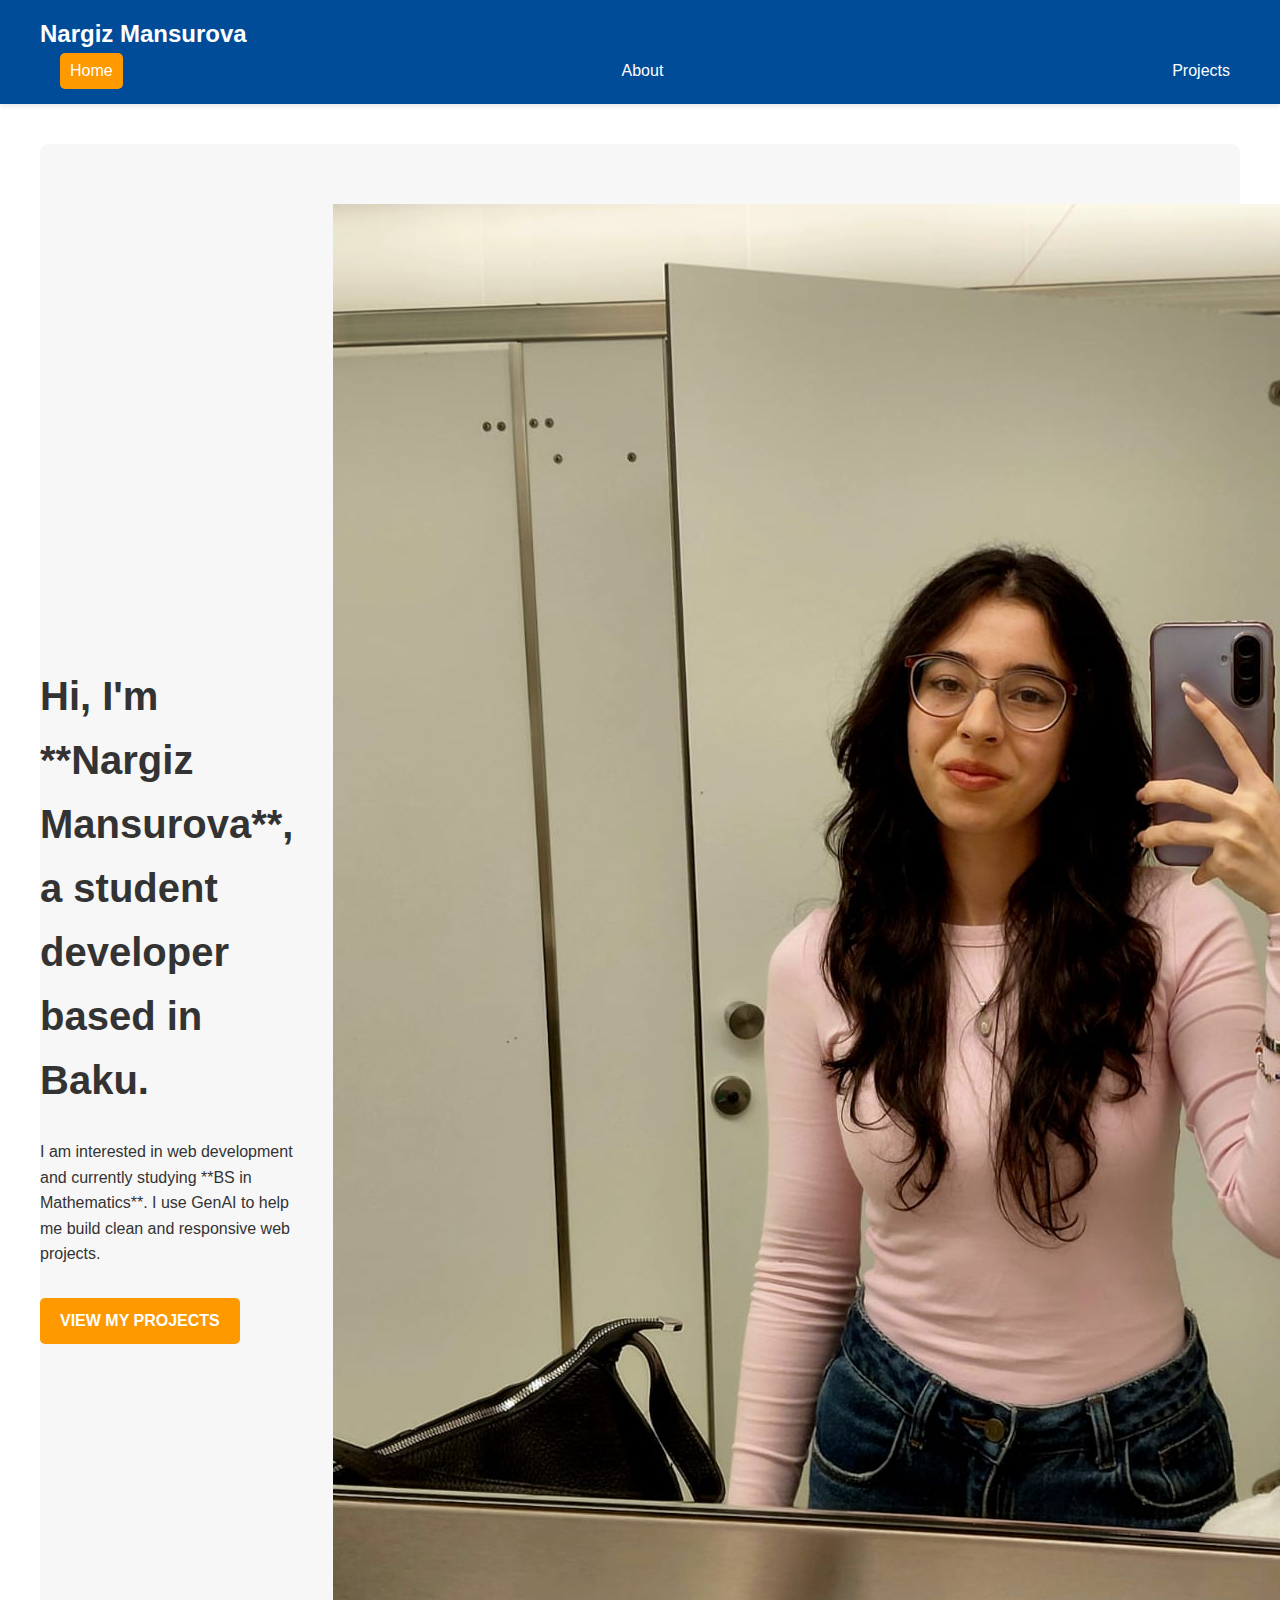
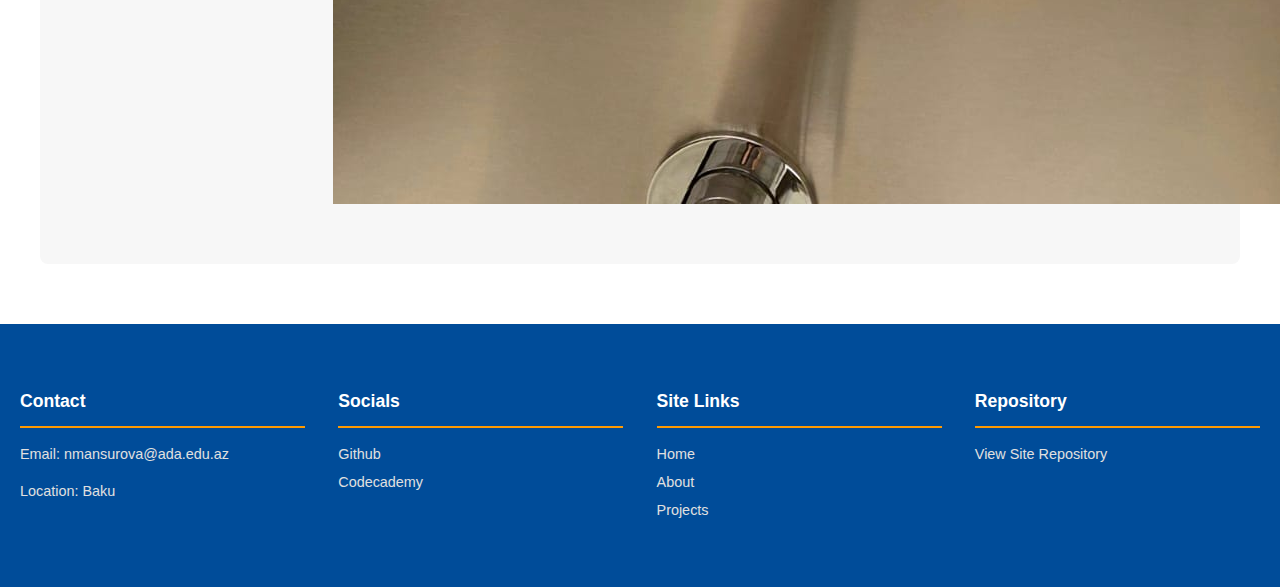
<file: index.html>
<!DOCTYPE html>
<html lang="en">
<head>
    <meta charset="UTF-8">
    <meta name="viewport" content="width=device-width, initial-scale=1.0">
    <title>Nargiz Mansurova - Portfolio</title>
    <link rel="stylesheet" href="css/style.css"> 
    
    <link rel="stylesheet" 
          href="https://cdnjs.cloudflare.com/ajax/libs/font-awesome/6.5.1/css/all.min.css" 
          integrity="sha512-DTOQO9RWCH3ppGqcWaEA1BIZOC6xxalwEsw9c2QQeAIftl+Vegovlnee1c9QX4TctnWMn13TZye+giMm8e2LwA==" 
          crossorigin="anonymous" 
          referrerpolicy="no-referrer"
    />
    
</head>
<body>

    <header class="main-header">
        <div class="logo">Nargiz Mansurova</div>
        <nav class="main-nav">
            <a href="index.html" class="active">Home</a>
            <a href="about.html">About</a>
            <a href="projects.html">Projects</a>
        </nav>
    </header>

    <main class="content-wrapper">
        <section class="hero-section">
            <div class="hero-text">
                <h1>Hi, I'm **Nargiz Mansurova**, a student developer based in Baku.</h1>
                <p>I am interested in web development and currently studying **BS in Mathematics**. I use GenAI to help me build clean and responsive web projects.</p>
                <a href="projects.html" class="cta-button">View My Projects</a>
            </div>
            
            <div class="hero-image">
                <img src="images/profile.jpg" alt="Nargiz Mansurova - Profile Picture" class="hero-profile-pic">
            </div>
            </section>
    </main>

    <footer class="main-footer">
        <div class="footer-col">
            <h4>Contact</h4>
            <p>Email: nmansurova@ada.edu.az</p>
            <p>Location: Baku</p>
        </div>
        
        <div class="footer-col social-links"> 
            <h4>Socials</h4>
            
            <a href="https://github.com/mansurovanergiz2008-debug" target="_blank" title="GitHub Profile">
                <i class="fab fa-github fa-2x"></i> 
                <span class="icon-label">Github</span>
            </a> 
            
            <a href="https://www.codecademy.com/profiles/object2354502277" target="_blank" title="Codecademy Profile">
                <i class="fas fa-graduation-cap fa-2x"></i> 
                <span class="icon-label">Codecademy</span>
            </a>
            
        </div>
        
        <div class="footer-col">
            <h4>Site Links</h4>
            <a href="index.html">Home</a>
            <a href="about.html">About</a>
            <a href="projects.html">Projects</a>
        </div>
        <div class="footer-col">
            <h4>Repository</h4>
            <a href="https://github.com/mansurovanergiz2008-debug/my-personal-website" target="_blank">View Site Repository</a>
        </div>
    </footer>

</body>
</html>
</file>
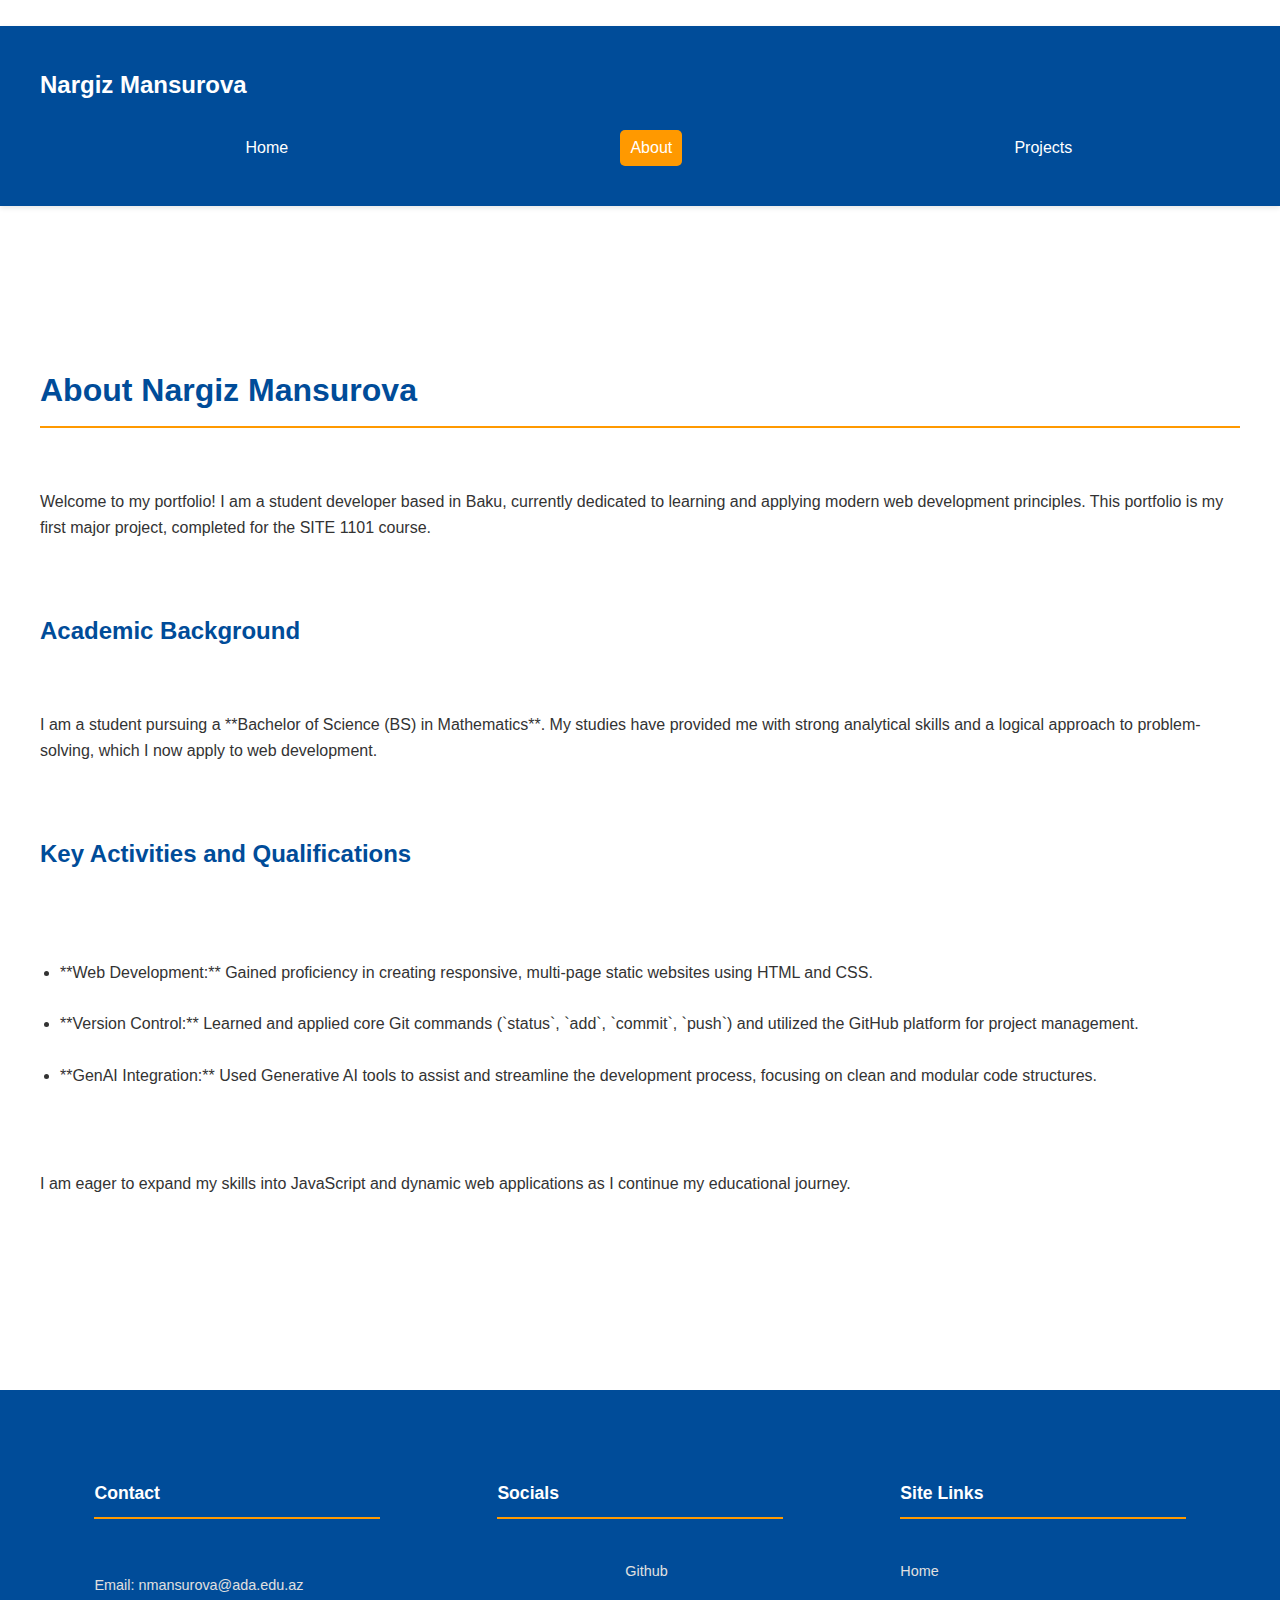
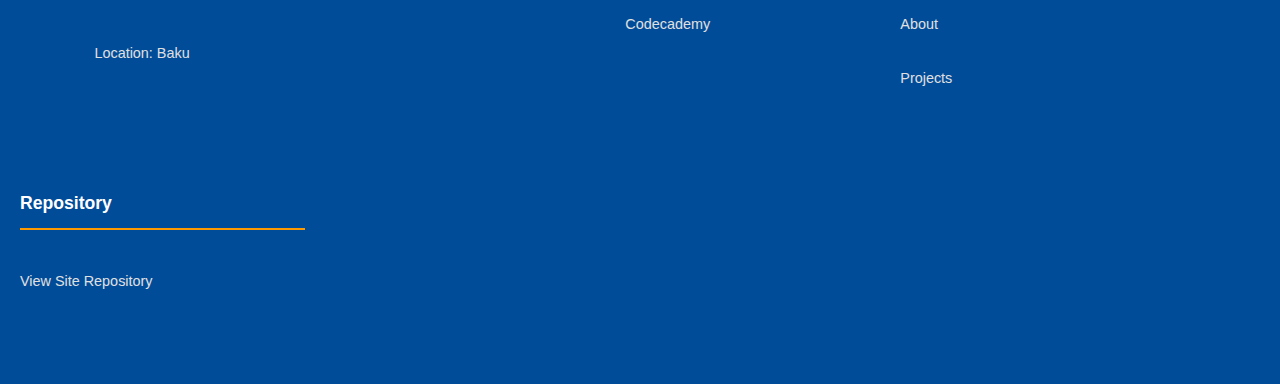
<file: about.html>
<!DOCTYPE html>
<html lang="en">
<head>
    <meta charset="UTF-8">
    <meta name="viewport" content="width=device-width, initial-scale=1.0">
    <title>Nargiz Mansurova - About</title>
    <link rel="stylesheet" href="css/style.css"> 
    <link rel="stylesheet" 
          href="https://cdnjs.cloudflare.com/ajax/libs/font-awesome/6.5.1/css/all.min.css" 
          integrity="sha512-DTOQO9RWCH3ppGqcWaEA1BIZOC6xxalwEsw9c2QQeAIftl+Vegovlnee1c9QX4TctnWMn13TZye+giMm8e2LwA==" 
          crossorigin="anonymous" 
          referrerpolicy="no-referrer"
    />
</head>
<body>

    <header class="main-header">
        <div class="logo">Nargiz Mansurova</div>
        <nav class="main-nav">
            <a href="index.html">Home</a>
            <a href="about.html" class="active">About</a>
            <a href="projects.html">Projects</a>
        </nav>
    </header>

    <main class="content-wrapper">
        <section class="page-content">
            <h1>About Nargiz Mansurova</h1>
            <p>Welcome to my portfolio! I am a student developer based in Baku, currently dedicated to learning and applying modern web development principles. This portfolio is my first major project, completed for the SITE 1101 course.</p>

            <h2>Academic Background</h2>
            <p>I am a student pursuing a **Bachelor of Science (BS) in Mathematics**. My studies have provided me with strong analytical skills and a logical approach to problem-solving, which I now apply to web development.</p>

            <h2>Key Activities and Qualifications</h2>
            <ul>
                <li>**Web Development:** Gained proficiency in creating responsive, multi-page static websites using HTML and CSS.</li>
                <li>**Version Control:** Learned and applied core Git commands (`status`, `add`, `commit`, `push`) and utilized the GitHub platform for project management.</li>
                <li>**GenAI Integration:** Used Generative AI tools to assist and streamline the development process, focusing on clean and modular code structures.</li>
            </ul>

            <p>I am eager to expand my skills into JavaScript and dynamic web applications as I continue my educational journey.</p>
        </section>
    </main>

    <footer class="main-footer">
        <div class="footer-col">
            <h4>Contact</h4>
            <p>Email: nmansurova@ada.edu.az</p>
            <p>Location: Baku</p>
        </div>
        <div class="footer-col social-links"> 
            <h4>Socials</h4>             <a href="https://github.com/mansurovanergiz2008-debug" target="_blank" title="GitHub Profile">
                <i class="fab fa-github fa-2x"></i> 
                <span class="icon-label">Github</span>
            </a> 
            
            <a href="https://www.codecademy.com/profiles/object2354502277" target="_blank" title="Codecademy Profile">
                <i class="fas fa-graduation-cap fa-2x"></i> 
                <span class="icon-label">Codecademy</span>
            </a>
        </div>
        <div class="footer-col">
            <h4>Site Links</h4>
            <a href="index.html">Home</a>
            <a href="about.html" class="active">About</a>
            <a href="projects.html">Projects</a>
        </div>
        <div class="footer-col">
            <h4>Repository</h4>
                        <a href="https://github.com/mansurovanergiz2008-debug/my_website" target="_blank">View Site Repository</a>
        </div>
    </footer>

</body>
</html>
</file>
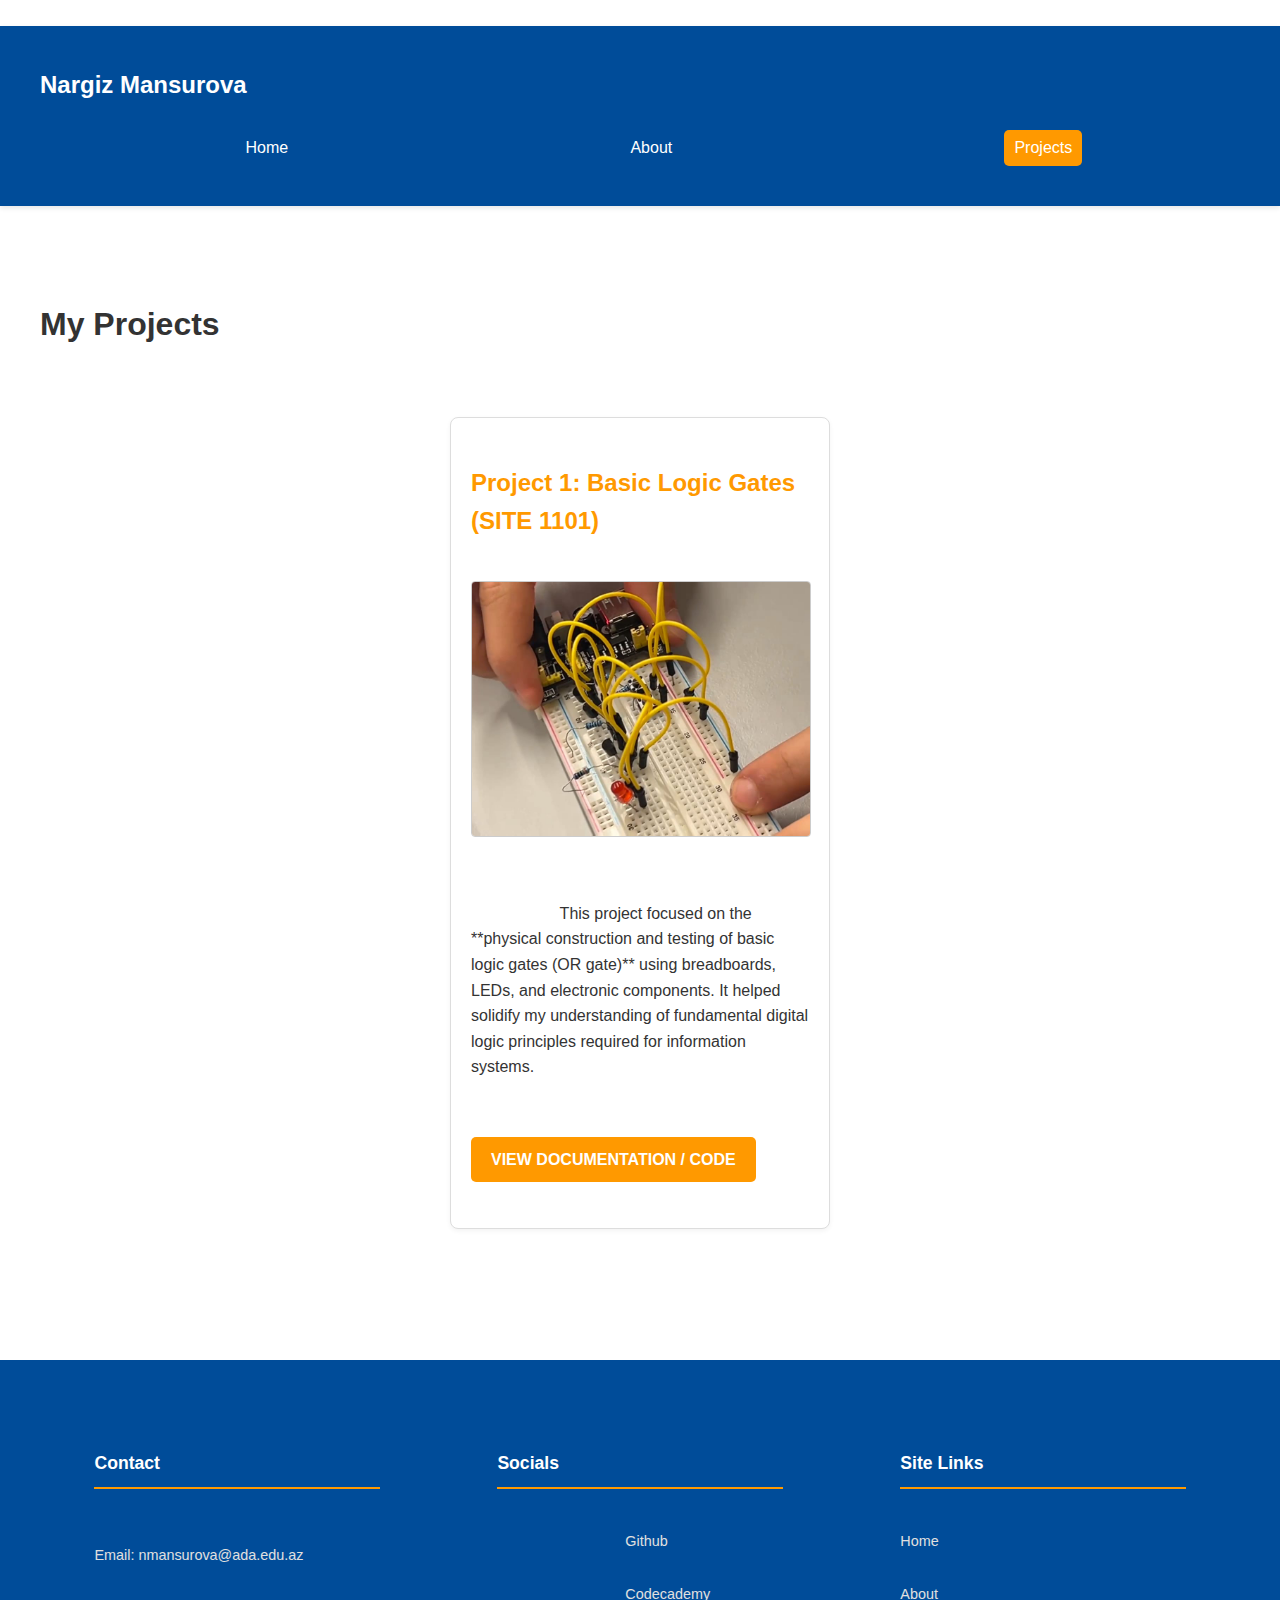
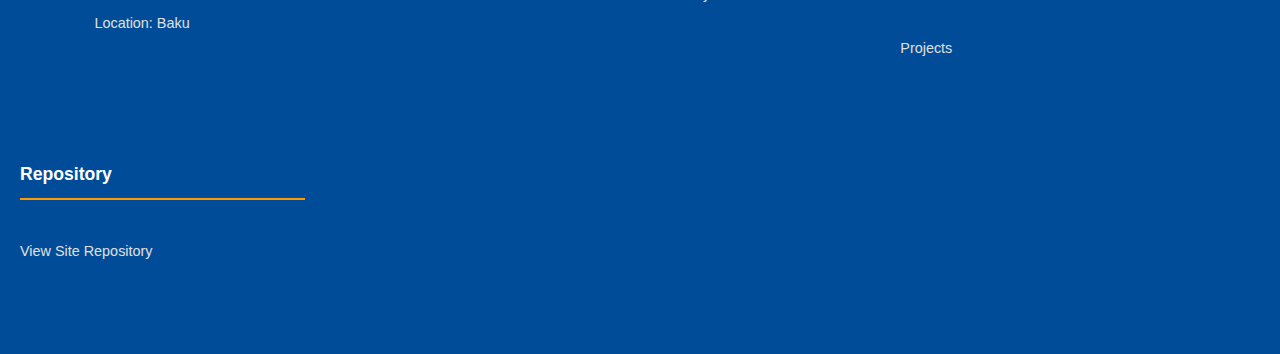
<file: projects.html>
<!DOCTYPE html>
<html lang="en">
<head>
    <meta charset="UTF-8">
    <meta name="viewport" content="width=device-width, initial-scale=1.0">
    <title>Nargiz Mansurova - Projects</title>
    <link rel="stylesheet" href="css/style.css"> 
    
    <link rel="stylesheet" 
          href="https://cdnjs.cloudflare.com/ajax/libs/font-awesome/6.5.1/css/all.min.css" 
          integrity="sha512-DTOQO9RWCH3ppGqcWaEA1BIZOC6xxalwEsw9c2QQeAIftl+Vegovlnee1c9QX4TctnWMn13TZye+giMm8e2LwA==" 
          crossorigin="anonymous" 
          referrerpolicy="no-referrer"
    />
</head>
<body>

    <header class="main-header">
        <div class="logo">Nargiz Mansurova</div>
        <nav class="main-nav">
            <a href="index.html">Home</a>
            <a href="about.html">About</a>
            <a href="projects.html" class="active">Projects</a>
        </nav>
    </header>

    <main class="content-wrapper">
        <h1>My Projects</h1>
        <section class="projects-grid">
            
            <div class="project-card">
                <h2>Project 1: Basic Logic Gates (SITE 1101)</h2>
                <img src="images/logic_gate_photo.jpeg" alt="Photo of Basic Logic Gate Circuit on Breadboard">
                <p>
                    This project focused on the **physical construction and testing of basic logic gates (OR gate)** using breadboards, LEDs, and electronic components. It helped solidify my understanding of fundamental digital logic principles required for information systems.
                </p>
                <a href="http://www.youtube.com/watch?v=x_BJixN9u9A" target="_blank" class="cta-button">View Documentation / Code</a>
            </div>

            </section>
    </main>

    <footer class="main-footer">
        <div class="footer-col">
            <h4>Contact</h4>
            <p>Email: nmansurova@ada.edu.az</p>
            <p>Location: Baku</p>
        </div>
        <div class="footer-col social-links"> 
            <h4>Socials</h4>
                        <a href="https://github.com/mansurovanergiz2008-debug" target="_blank" title="GitHub Profile">
                <i class="fab fa-github fa-2x"></i> 
                <span class="icon-label">Github</span>
            </a> 
            <a href="https://www.codecademy.com/profiles/object2354502277" target="_blank" title="Codecademy Profile">
                <i class="fas fa-graduation-cap fa-2x"></i> 
                <span class="icon-label">Codecademy</span>
            </a>
        </div>
        <div class="footer-col">
            <h4>Site Links</h4>
            <a href="index.html">Home</a>
            <a href="about.html">About</a>
            <a href="projects.html">Projects</a>
        </div>
        <div class="footer-col">
            <h4>Repository</h4>
                        <a href="https://github.com/mansurovanergiz2008-debug/my_website" target="_blank">View Site Repository</a>
        </div>
    </footer>

</body>
</html>
</file>
<file: css/style.css>
:root {
    --primary-color: #004c99; /* ADA University Blue */
    --secondary-color: #f7f7f7; /* Light background */
    --accent-color: #ff9900; /* Orange/Gold accent */
    --text-color: #333;
    --font-family: sans-serif;
}

/* === BASE STYLES === */
body {
    font-family: var(--font-family);
    line-height: 1.6;
    margin: 0;
    padding: 0;
    color: var(--text-color);
    background-color: #fff;
}

.content-wrapper {
    max-width: 1200px;
    margin: 0 auto;
    padding: 20px;
    min-height: 60vh; /* Ekranın böyük hissəsini doldurur */
}

a {
    color: var(--primary-color);
    text-decoration: none;
    transition: color 0.3s;
}

a:hover {
    color: var(--accent-color);
}

.cta-button {
    display: inline-block;
    background-color: var(--accent-color);
    color: white;
    padding: 10px 20px;
    border-radius: 5px;
    margin-top: 15px;
    text-transform: uppercase;
    font-weight: bold;
}

.cta-button:hover {
    background-color: #cc7a00;
    color: white;
}

/* === HEADER & NAVIGATION === */
.main-header {
    background-color: var(--primary-color);
    color: white;
    padding: 15px 0;
    box-shadow: 0 2px 5px rgba(0, 0, 0, 0.1);
}

.main-header > * {
    max-width: 1200px;
    margin: 0 auto;
    padding: 0 20px;
    display: flex;
    justify-content: space-between;
    align-items: center;
}

.logo {
    font-size: 1.5em;
    font-weight: bold;
}

.main-nav a {
    color: white;
    margin-left: 20px;
    padding: 5px 10px;
    border-radius: 5px;
}

.main-nav a.active {
    background-color: var(--accent-color);
}

.main-nav a:hover {
    background-color: rgba(255, 255, 255, 0.2);
    color: white;
}

/* === HOME PAGE HERO SECTION (Split Screen) === */
.hero-section {
    display: flex;
    align-items: center;
    padding: 60px 0;
    background-color: var(--secondary-color);
    border-radius: 8px;
    margin-top: 20px;
}

.hero-text {
    flex: 2; /* İki hissədən böyük (66%) */
    padding-right: 40px;
}

.hero-text h1 {
    font-size: 2.5em;
    margin-top: 0;
}

.hero-image {
    flex: 1; /* Bir hissə (33%) */
    min-height: 300px;
    display: flex;
    align-items: center;
    justify-content: center;
}

/* Şəxsi şəkil yerinə yer tutucu stilizasiyası (YENİ KOD) */
.hero-image .image-placeholder {
    width: 100%;
    height: 100%;
    display: flex;
    flex-direction: column;
    justify-content: center;
    align-items: center;
    background-color: #e0e0e0; 
    border: 3px dashed #aaa;
    border-radius: 8px;
    color: #555;
    text-align: center;
    padding: 20px;
}

.hero-image .image-placeholder h2 {
    margin-bottom: 5px;
    font-size: 1.2em;
}
.hero-image .image-placeholder p {
    font-size: 0.8em;
}


/* === ABOUT & PROJECT PAGE CONTENT STYLES === */
.page-content {
    padding: 40px 0;
}

.page-content h1 {
    color: var(--primary-color);
    border-bottom: 2px solid var(--accent-color);
    padding-bottom: 10px;
    margin-bottom: 20px;
}

.page-content h2 {
    color: var(--primary-color);
    margin-top: 30px;
}

.page-content ul {
    list-style: disc;
    padding-left: 20px;
}

/* === PROJECTS PAGE GRID STYLING === */
.projects-grid {
    display: grid;
    /* 300px minimum enində avtomatik sütunlar yaradır */
    grid-template-columns: repeat(auto-fit, minmax(300px, 1fr)); 
    gap: 30px;
    padding: 20px 0;
}

.project-card {
    background-color: #ffffff;
    border: 1px solid #ddd;
    border-radius: 8px;
    padding: 20px;
    box-shadow: 0 2px 5px rgba(0, 0, 0, 0.05);
}

.project-card h2 {
    color: var(--accent-color);
    margin-top: 0;
    margin-bottom: 15px;
}

.project-card img {
    width: 100%;
    height: auto;
    border-radius: 4px;
    margin-bottom: 15px;
    border: 1px solid #ccc;
}


/* === FOOTER STYLES === */
.main-footer {
    background-color: var(--primary-color);
    color: white;
    padding: 40px 20px;
    margin-top: 40px;
    display: flex;
    justify-content: space-between;
    flex-wrap: wrap; /* Kiçik ekranlarda alt-alta düşür */
}

.footer-col {
    width: 23%; 
    min-width: 150px;
    margin-bottom: 20px;
}

.footer-col h4 {
    border-bottom: 2px solid var(--accent-color);
    padding-bottom: 10px;
    margin-bottom: 15px;
    font-size: 1.1em;
}

.footer-col a, .footer-col p {
    display: block;
    color: #e0e0e0;
    margin-bottom: 5px;
    font-size: 0.9em;
}

.main-footer a:hover {
    color: var(--accent-color);
}

/* === RESPONSIVE DESIGN (Telefonlar üçün) === */
@media (max-width: 768px) {
    .main-header > * {
        flex-direction: column;
        align-items: flex-start;
    }

    .main-nav {
        margin-top: 10px;
    }

    .main-nav a {
        margin-left: 0;
        margin-right: 10px;
        display: inline-block;
    }

    .hero-section {
        flex-direction: column;
        padding: 30px 0;
    }

    .hero-text {
        padding-right: 0;
        margin-bottom: 30px;
    }
    
    .hero-text h1 {
        font-size: 2em;
    }

    .hero-image {
        min-height: 250px;
        width: 100%;
    }

    .main-footer {
        flex-direction: column;
    }

    .footer-col {
        width: 100%;
    }
}
</file>
